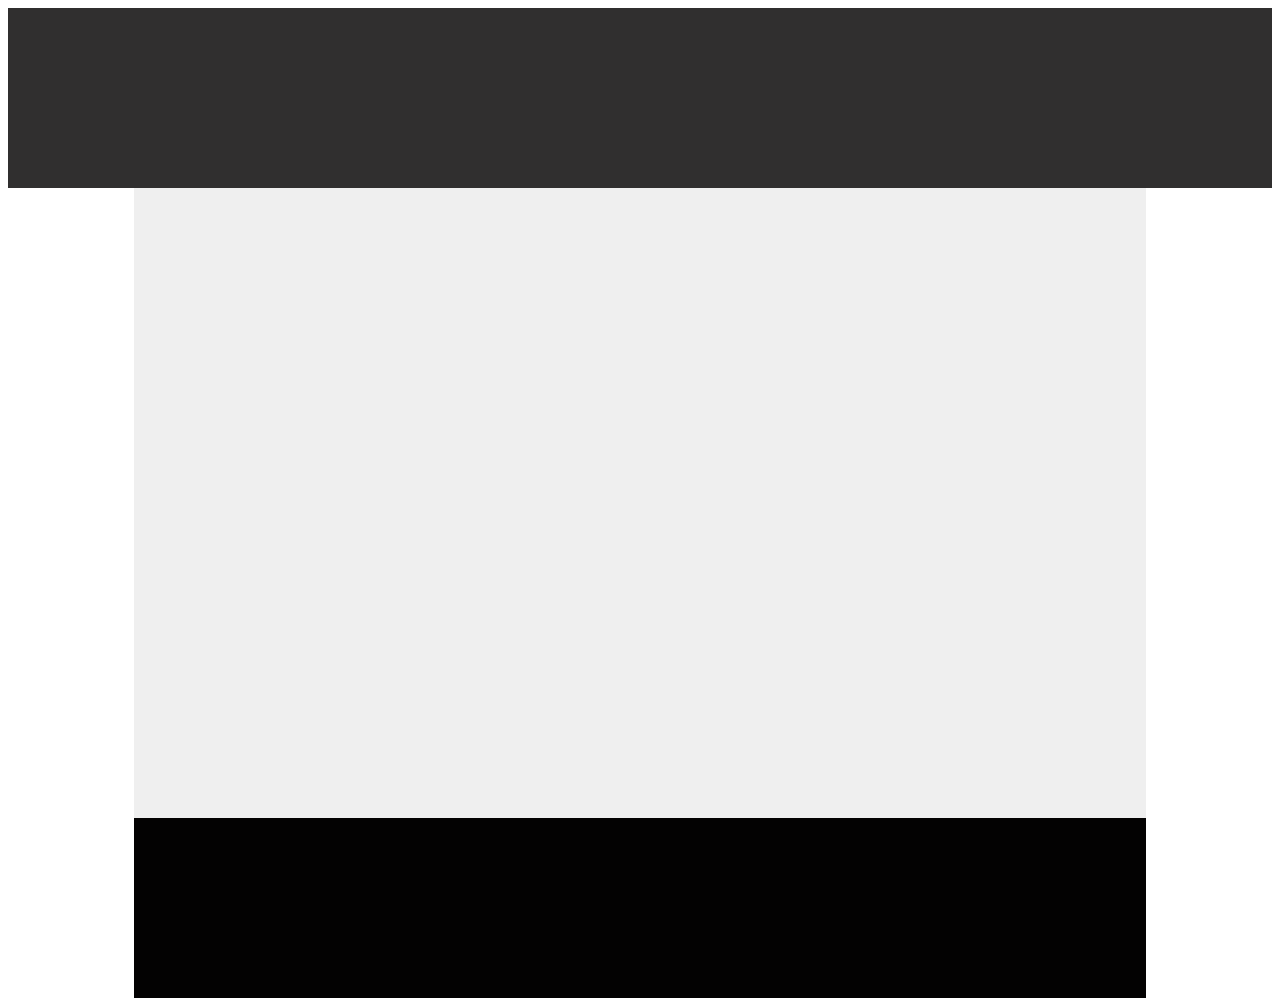
<file: first/index.html>
<!-- Put your HTML HERE, make sure to connect your index.css sheet -->
<!DOCTYPE html>
<html lang="en">
<head>
    <link rel="stylesheet" href="./index.css">
    <title>Document</title>
</head>
<body>
    <div class = "header"></div>
    <div class = 'main-content'></div>
    <div class = 'footer'></div>
</body>
</html>
</file>
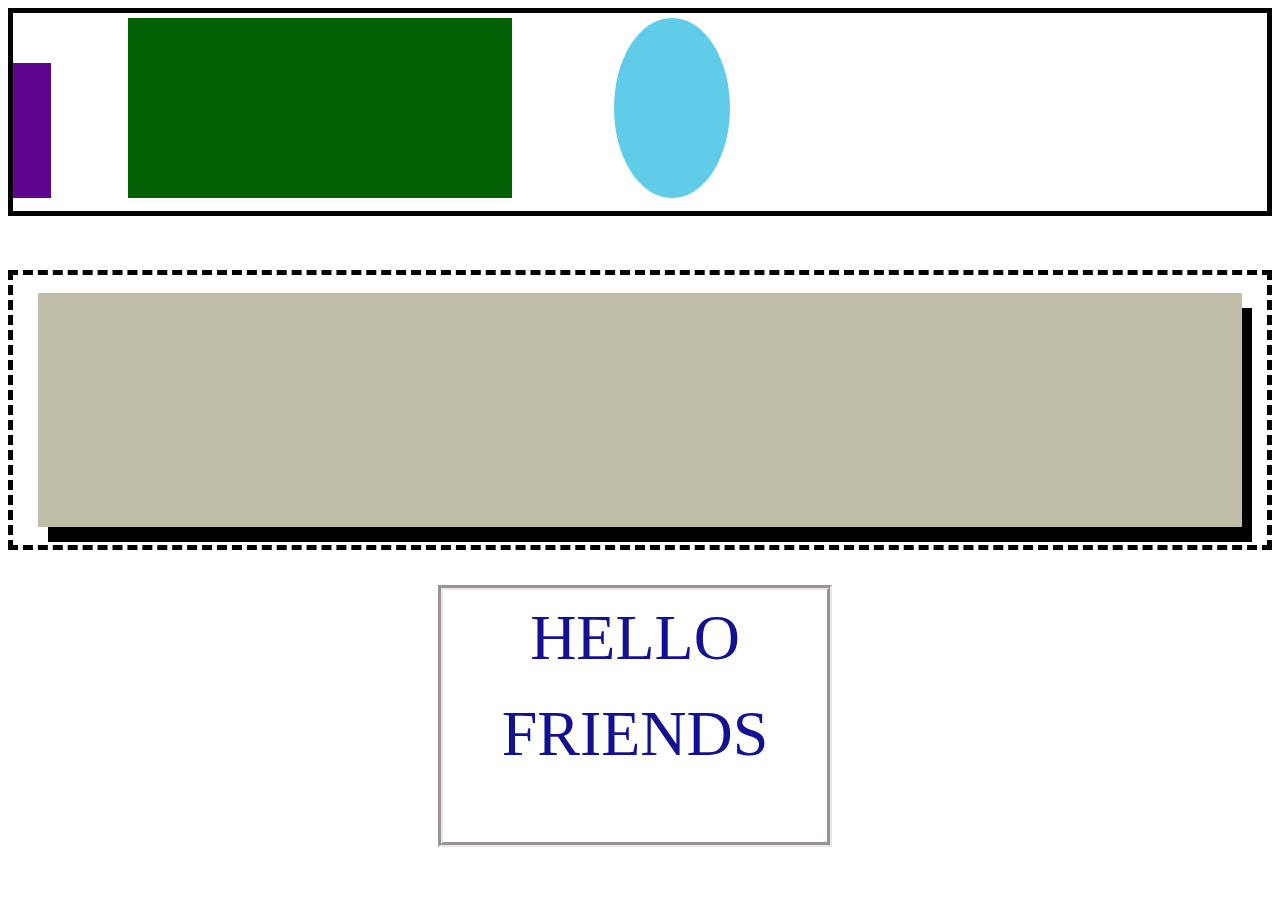
<file: second/index.html>
<!-- Put your HTML HERE, make sure to connect your index.css sheet -->
<!DOCTYPE html>
<html lang="en">
<head>
    <link rel="stylesheet" href="./index.css">
    <title>Document</title>
</head>
<body>
    <div class = "header"></div>
    <div class = 'main-content'></div>
    <div class = 'footer'></div>
    <div class = 'dot'></div>
    <div class = 'recD'></div>
    <div class = 'recP'></div>
    <div class = 'recW'></div>
    <div class = 'rect'></div>
    <div class = 'rectb'>HELLO <br> FRIENDS</div>
</body>
</html>
</file>
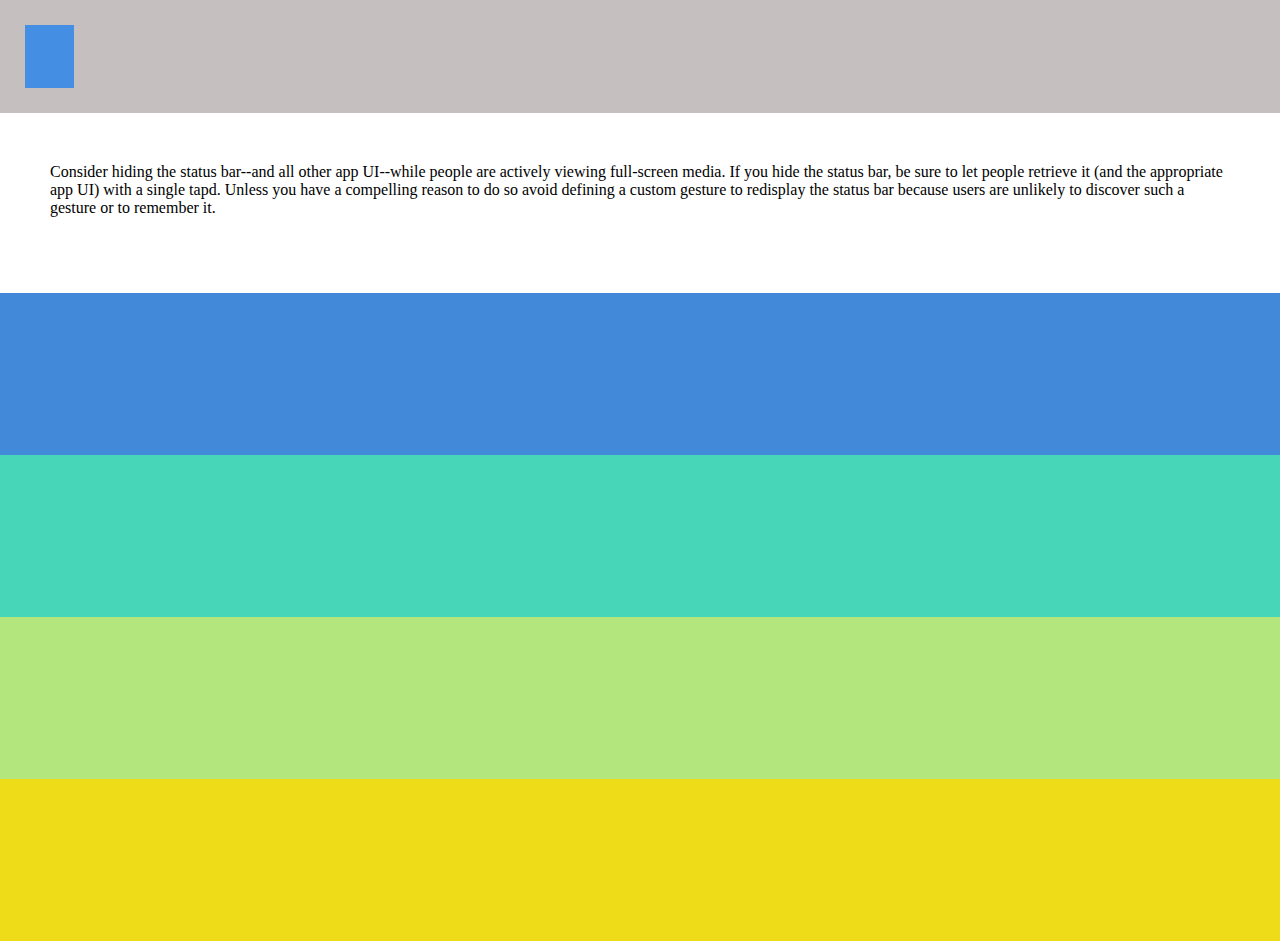
<file: third/index.html>
<!DOCTYPE html>
<html>
  <head>
    <title> Third - Solution </title>
    <link rel="stylesheet" href="index.css" />
  </head>

  <body>
    <div class="first second">
      <div class="third"></div>
    </div>

    <div class="fifth">
      <span class="fifthsp">
        Consider hiding the status bar--and all other app UI--while people are actively viewing full-screen media. If you hide the status bar, be sure to let people retrieve it (and the appropriate app UI) with a single tapd. Unless you have a compelling reason to do so avoid defining a custom gesture to redisplay the status bar because users are unlikely to discover such a gesture or to remember it.
      </span>
    </div>

    <div class="sixth"></div>
    <div class="seventh"></div>
    <div class="eigth"></div>
    <div class="nineth"></div>
  </body>
</html>
</file>
<file: first/index.css>
.header {
    width: 100%;
    height: 20vh;
    background: #302f2f;
}
.main-content {
    background: rgb(239, 239, 239);
    margin: 0 auto;
    width: 80%;
    height: 70vh;
  }
  .footer {
    margin: 0 auto;
      background: rgb(3, 2, 2);
      width: 80%;
      height: 20vh;
  }
  body {
      widows: 100%;
      height: 100vh;
      background: rgb(255, 255, 255)
  }
</file>
<file: second/index.css>
.dot {
    height: 20vh;
    width: 9%;
    background-color:rgb(97, 204, 231);
    border-radius: 50%;
    display: inline-block;
    position: absolute;
    right: 43%;
    top: 2%;
    z-index: 1;

  }
  .header{
      background: rgb(2, 97, 2);
      width: 30%;
      height: 20vh;
      position: absolute;
      display: inline-block;
      right: 60%;
      top: 2%;
      z-index: 1;
  }
  .recP{
    background: rgb(92, 7, 141);
    width: 3%;
    height: 15vh;
    position: absolute;
    display: inline-block;
    right: 96%;
    top: 7%;
    z-index: 1;
  }

  .recW{
    background: rgb(255, 255, 255);
    width: 98%;
    height: 22vh;
    position: absolute;
    display: inline-block;
    border: 5px solid black;
    z-index: auto;
}

.recD {
    background: rgb(255, 255, 255);
    width: 98%;
    top: 30%;
    height: 30vh;
    position: absolute;
    display: inline-block;
    border: 5px dashed black;
    z-index: auto;    
}

.rect {
    background: rgb(192, 190, 167);
    width: 94%;
    top: 32.5%;
    right: 3%;
    height: 26vh;
    position: absolute;
    display: inline-block;
    z-index: 1; 
    box-shadow: 10px 15px;   
}
.rectb {
    background: rgb(255, 255, 255);
    width: 30%;
    top: 65%;
    right: 35%;
    height: 28vh;
    position: absolute;
    display: inline-block;
    border: 5px groove rgb(236, 230, 230);
    z-index: 1;
    font-size: 400%; 
    text-align: center;
    color: rgb(17, 17, 145); 
    line-height: 150%
}
</file>
<file: third/index.css>
body, html {
    margin: 0;
    padding: 0;
  }
  
  .first {
    height: 10%;
    width: 100%;
    z-index: 1;
}
    .second {
    background-color: rgb(197, 191, 191);
    padding: 25px;
    box-sizing: border-box;
    z-index: 2;
    }
    .third {
      width: 4%;
      height: 7vh;
      background-color: rgb(68, 143, 228);
      z-index: 3;
    }
    
  .fifth {
    background-color: rgb(255, 255, 255);
    box-sizing: border-box;
    padding: 50px;
    z-index: 5;
    height: 20vh;
    width: 100%;
    z-index: 4;
  }
  
  .sixth {
    background-color: rgb(66, 137, 218);
    z-index: 1;
    width: 100% ;
    height: 18vh ;
    z-index: 5;
  }
  
  .seventh {
    background-color: rgb(71, 214, 183);
    z-index: 7;
    width: 100% ;
    height: 18vh ;
    z-index: 6;
  }
  
  .eigth {
    background-color: rgb(179, 231, 126);
    width: 100% ;
    height: 18vh ;
    z-index: 7;
  }
  
  .nineth {
    background-color: rgb(238, 220, 25);
    width: 100% ;
    height: 18vh ;
    z-index: 8;
  }
</file>
